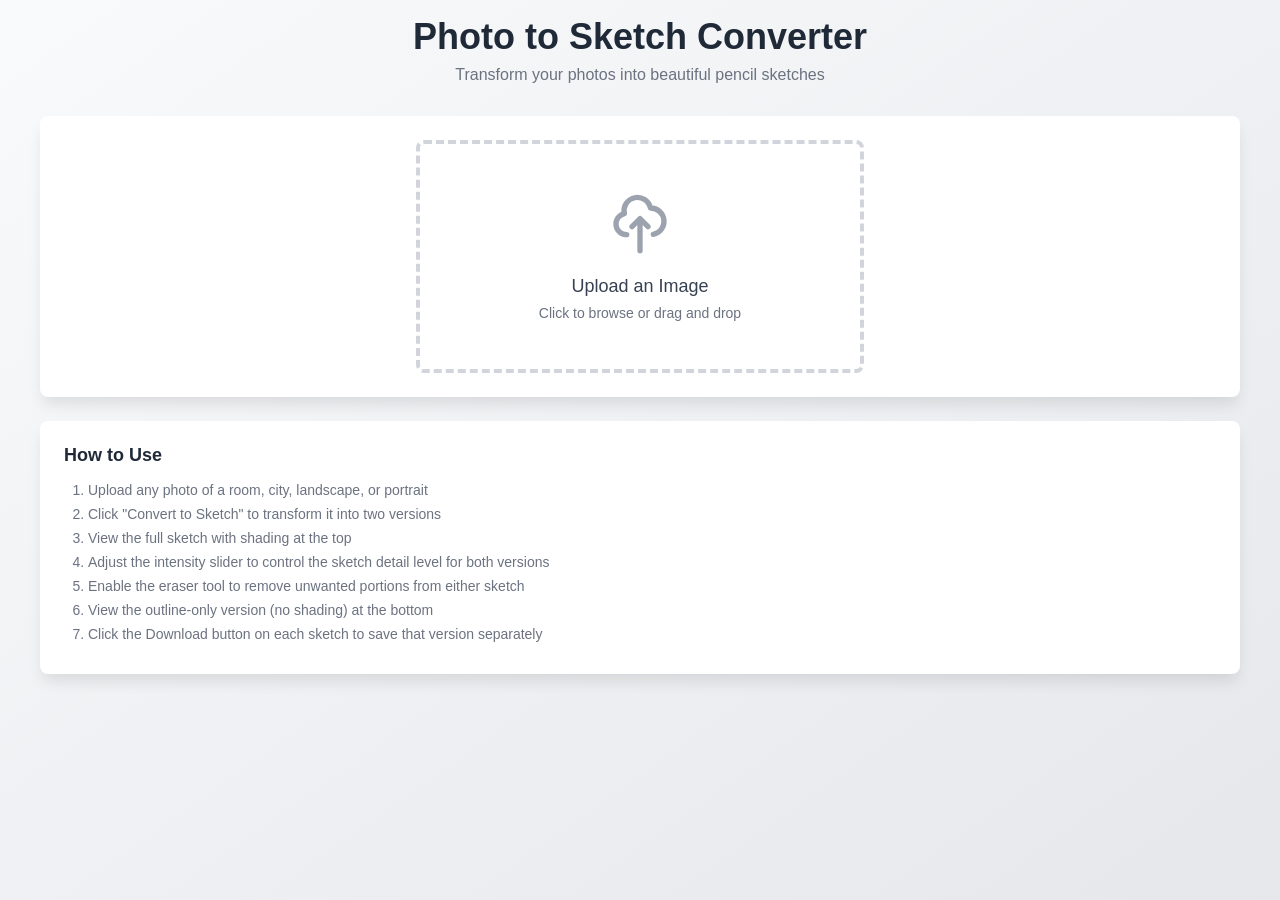
<file: Index.html>
<!DOCTYPE html>
<html lang="en">
<head>
    <meta charset="UTF-8">
    <meta name="viewport" content="width=device-width, initial-scale=1.0">
    <title>Photo to Sketch Converter</title>
    <style>
        *{margin:0;padding:0;box-sizing:border-box}body{font-family:-apple-system,BlinkMacSystemFont,'Segoe UI',Roboto,Arial,sans-serif;background:linear-gradient(to bottom right,#f9fafb,#e5e7eb);min-height:100vh;padding:1rem}.container{max-width:1200px;margin:0 auto}.header{text-align:center;margin-bottom:2rem}.header h1{font-size:2rem;font-weight:bold;color:#1f2937;margin-bottom:.5rem}.header p{color:#6b7280}.card{background:white;border-radius:.5rem;box-shadow:0 10px 15px -3px rgba(0,0,0,.1);padding:1.5rem;margin-bottom:1.5rem}.upload-area{border:4px dashed #d1d5db;border-radius:.5rem;padding:3rem;text-align:center;cursor:pointer;transition:border-color .3s;max-width:28rem;margin:0 auto}.upload-area:hover{border-color:#60a5fa}.upload-icon{width:4rem;height:4rem;margin:0 auto 1rem;color:#9ca3af}.upload-area h3{font-size:1.125rem;font-weight:500;color:#374151;margin-bottom:.5rem}.upload-area p{font-size:.875rem;color:#6b7280}.hidden{display:none!important}.btn{padding:.5rem 1rem;border-radius:.5rem;font-weight:500;cursor:pointer;border:none;transition:all .3s;font-size:.875rem;display:inline-flex;align-items:center;gap:.5rem}.btn-primary{background:#2563eb;color:white}.btn-primary:hover:not(:disabled){background:#1d4ed8}.btn-primary:disabled{background:#9ca3af;cursor:not-allowed}.btn-secondary{background:#e5e7eb;color:#374151}.btn-secondary:hover{background:#d1d5db}.btn-success{background:#16a34a;color:white}.btn-success:hover{background:#15803d}.btn-warning{background:#d97706;color:white}.btn-warning:hover{background:#b45309}.btn-outline-warning{background:white;color:#d97706;border:2px solid #d97706}.btn-outline-warning:hover{background:#fef3c7}.grid{display:grid;gap:1.5rem}.grid-2{grid-template-columns:1fr}@media (min-width:768px){.grid-2{grid-template-columns:repeat(2,1fr)}.header h1{font-size:2.25rem}}.image-container{border:2px solid #e5e7eb;border-radius:.5rem;overflow:hidden;background:#f9fafb;position:relative;min-height:250px}.image-container.white-bg{background:white}.image-container img,.image-container canvas{width:100%;height:auto;display:block}.canvas-cursor-crosshair{cursor:crosshair}.placeholder{position:absolute;inset:0;display:flex;align-items:center;justify-content:center;text-align:center;padding:2rem}.placeholder-icon{width:3rem;height:3rem;margin:0 auto .5rem;color:#d1d5db}.placeholder p{font-size:.875rem;color:#9ca3af}.slider-container{margin:1rem 0}.slider-container label{display:block;font-size:.875rem;font-weight:500;color:#374151;margin-bottom:.5rem}.slider-wrapper{display:flex;align-items:center;gap:1rem}.slider{flex:1;height:.5rem;border-radius:.25rem;background:#e5e7eb;outline:none}.slider::-webkit-slider-thumb{width:1.25rem;height:1.25rem;border-radius:50%;background:#2563eb;cursor:pointer}.slider::-moz-range-thumb{width:1.25rem;height:1.25rem;border-radius:50%;background:#2563eb;cursor:pointer;border:none}.slider-value{min-width:3rem;text-align:right;font-size:.875rem;color:#6b7280}.eraser-panel{padding:1rem;background:#fef3c7;border-radius:.5rem;border:1px solid #fcd34d;margin:1rem 0}.eraser-header{display:flex;align-items:center;justify-content:space-between;margin-bottom:1rem;gap:1rem;flex-wrap:wrap}.eraser-info{display:flex;align-items:center;gap:.75rem}.eraser-icon{width:2.5rem;height:2.5rem;background:white;border-radius:.5rem;display:flex;align-items:center;justify-content:center;flex-shrink:0}.eraser-circle{width:1.5rem;height:1.5rem;background:#1f2937;border-radius:50%}.eraser-text h4{font-weight:500;color:#1f2937;margin-bottom:.25rem}.eraser-text p{font-size:.875rem;color:#6b7280}.eraser-controls{padding-top:1rem;border-top:1px solid #fcd34d}.format-options{display:flex;gap:1rem;flex-wrap:wrap;margin-top:.5rem}.format-option{display:flex;align-items:center;gap:.5rem;cursor:pointer}.format-option input[type="radio"]{width:1rem;height:1rem;cursor:pointer}.format-option label{font-size:.875rem;color:#374151;cursor:pointer}.section-header{display:flex;justify-content:space-between;align-items:center;margin-bottom:.5rem;flex-wrap:wrap;gap:.5rem}.section-header h3{font-weight:500;color:#374151}.instructions{background:white;border-radius:.5rem;box-shadow:0 10px 15px -3px rgba(0,0,0,.1);padding:1.5rem}.instructions h3{font-size:1.125rem;font-weight:600;color:#1f2937;margin-bottom:1rem}.instructions ol{padding-left:1.5rem;color:#6b7280;font-size:.875rem}.instructions li{margin-bottom:.5rem}.button-group{display:flex;gap:1rem;justify-content:center;padding-top:1rem}.top-controls{display:flex;justify-content:space-between;align-items:center;margin-bottom:1rem;flex-wrap:wrap;gap:.5rem}.top-controls h2{font-size:1.25rem;font-weight:600;color:#1f2937}
    </style>
</head>
<body>
    <div class="container">
        <div class="header">
            <h1>Photo to Sketch Converter</h1>
            <p>Transform your photos into beautiful pencil sketches</p>
        </div>
        <div class="card">
            <input type="file" id="fileInput" accept="image/*" class="hidden">
            <div id="uploadArea" class="upload-area">
                <svg class="upload-icon" fill="none" stroke="currentColor" viewBox="0 0 24 24"><path stroke-linecap="round" stroke-linejoin="round" stroke-width="2" d="M7 16a4 4 0 01-.88-7.903A5 5 0 1115.9 6L16 6a5 5 0 011 9.9M15 13l-3-3m0 0l-3 3m3-3v12"></path></svg>
                <h3>Upload an Image</h3>
                <p>Click to browse or drag and drop</p>
            </div>
            <div id="contentArea" class="hidden">
                <div class="top-controls">
                    <h2>Your Images</h2>
                    <button id="resetBtn" class="btn btn-secondary"><svg width="16" height="16" fill="none" stroke="currentColor" viewBox="0 0 24 24"><path stroke-linecap="round" stroke-linejoin="round" stroke-width="2" d="M6 18L18 6M6 6l12 12"></path></svg>Reset</button>
                </div>
                <div class="grid grid-2">
                    <div>
                        <h3 style="margin-bottom:.5rem;font-weight:500;color:#374151">Original Photo</h3>
                        <div class="image-container"><img id="originalImg" alt="Original"></div>
                    </div>
                    <div>
                        <div class="section-header">
                            <h3>Full Sketch with Shading</h3>
                            <button id="downloadShadedBtn" class="btn btn-success hidden"><svg width="16" height="16" fill="none" stroke="currentColor" viewBox="0 0 24 24"><path stroke-linecap="round" stroke-linejoin="round" stroke-width="2" d="M4 16v1a3 3 0 003 3h10a3 3 0 003-3v-1m-4-4l-4 4m0 0l-4-4m4 4V4"></path></svg>Download</button>
                        </div>
                        <div class="image-container">
                            <canvas id="displayCanvas"></canvas>
                            <div id="shadedPlaceholder" class="placeholder"><div><svg class="placeholder-icon" fill="none" stroke="currentColor" viewBox="0 0 24 24"><path stroke-linecap="round" stroke-linejoin="round" stroke-width="2" d="M4 16l4.586-4.586a2 2 0 012.828 0L16 16m-2-2l1.586-1.586a2 2 0 012.828 0L20 14m-6-6h.01M6 20h12a2 2 0 002-2V6a2 2 0 00-2-2H6a2 2 0 00-2 2v12a2 2 0 002 2z"></path></svg><p>Click "Convert to Sketch" to generate</p></div></div>
                        </div>
                    </div>
                </div>
                <div class="slider-container"><label>Sketch Intensity</label><div class="slider-wrapper"><input type="range" id="intensitySlider" class="slider" min="20" max="100" value="50" disabled><span class="slider-value" id="intensityValue">50%</span></div></div>
                <div id="eraserPanel" class="eraser-panel hidden">
                    <div class="eraser-header">
                        <div class="eraser-info"><div class="eraser-icon"><div class="eraser-circle"></div></div><div class="eraser-text"><h4>Eraser Tool</h4><p>Remove unwanted parts</p></div></div>
                        <button id="eraserToggleBtn" class="btn btn-outline-warning">Enable</button>
                    </div>
                    <div id="eraserControls" class="eraser-controls hidden">
                        <div class="slider-container"><label>Eraser Size: <span id="eraserSizeValue">20</span>px</label><input type="range" id="eraserSizeSlider" class="slider" min="5" max="50" value="20"></div>
                        <button id="undoEraserBtn" class="btn btn-secondary" style="width:100%;margin-top:.5rem">Undo All Erasing</button>
                        <p style="font-size:.75rem;color:#6b7280;margin-top:.5rem">Tap and drag on either sketch to erase parts</p>
                    </div>
                </div>
                <div class="slider-container"><label>Download Format</label><div class="format-options"><div class="format-option"><input type="radio" id="formatJpeg" name="format" value="jpeg" checked><label for="formatJpeg">JPEG (smaller file)</label></div><div class="format-option"><input type="radio" id="formatPng" name="format" value="png"><label for="formatPng">PNG (higher quality)</label></div></div></div>
                <div id="outlineSection" class="hidden" style="margin-top:1.5rem">
                    <div class="section-header"><h3>Outline Sketch (No Shading)</h3><button id="downloadOutlineBtn" class="btn btn-success hidden"><svg width="16" height="16" fill="none" stroke="currentColor" viewBox="0 0 24 24"><path stroke-linecap="round" stroke-linejoin="round" stroke-width="2" d="M4 16v1a3 3 0 003 3h10a3 3 0 003-3v-1m-4-4l-4 4m0 0l-4-4m4 4V4"></path></svg>Download</button></div>
                    <div class="image-container white-bg"><canvas id="outlineDisplayCanvas"></canvas><div id="outlinePlaceholder" class="placeholder"><div><svg class="placeholder-icon" fill="none" stroke="currentColor" viewBox="0 0 24 24"><path stroke-linecap="round" stroke-linejoin="round" stroke-width="2" d="M4 16l4.586-4.586a2 2 0 012.828 0L16 16m-2-2l1.586-1.586a2 2 0 012.828 0L20 14m-6-6h.01M6 20h12a2 2 0 002-2V6a2 2 0 00-2-2H6a2 2 0 00-2 2v12a2 2 0 002 2z"></path></svg><p>Generating outline version...</p></div></div></div>
                </div>
                <div class="button-group"><button id="convertBtn" class="btn btn-primary" style="padding:.75rem 1.5rem;font-size:1rem">Convert to Sketch</button></div>
            </div>
        </div>
        <canvas id="processCanvas" class="hidden"></canvas>
        <canvas id="outlineCanvas" class="hidden"></canvas>
        <div class="instructions"><h3>How to Use</h3><ol><li>Upload any photo of a room, city, landscape, or portrait</li><li>Click "Convert to Sketch" to transform it into two versions</li><li>View the full sketch with shading at the top</li><li>Adjust the intensity slider to control the sketch detail level for both versions</li><li>Enable the eraser tool to remove unwanted portions from either sketch</li><li>View the outline-only version (no shading) at the bottom</li><li>Click the Download button on each sketch to save that version separately</li></ol></div>
    </div>
    <script>
        let originalImage = null;
        let sketchGenerated = false;
        let eraserMode = false;
        let isDrawing = false;
        let activeCanvas = null;

        const fileInput = document.getElementById('fileInput');
        const uploadArea = document.getElementById('uploadArea');
        const contentArea = document.getElementById('contentArea');
        const originalImg = document.getElementById('originalImg');
        const displayCanvas = document.getElementById('displayCanvas');
        const outlineDisplayCanvas = document.getElementById('outlineDisplayCanvas');
        const processCanvas = document.getElementById('processCanvas');
        const outlineCanvas = document.getElementById('outlineCanvas');
        const convertBtn = document.getElementById('convertBtn');
        const resetBtn = document.getElementById('resetBtn');
        const intensitySlider = document.getElementById('intensitySlider');
        const intensityValue = document.getElementById('intensityValue');
        const downloadShadedBtn = document.getElementById('downloadShadedBtn');
        const downloadOutlineBtn = document.getElementById('downloadOutlineBtn');
        const eraserToggleBtn = document.getElementById('eraserToggleBtn');
        const eraserPanel = document.getElementById('eraserPanel');
        const eraserControls = document.getElementById('eraserControls');
        const eraserSizeSlider = document.getElementById('eraserSizeSlider');
        const eraserSizeValue = document.getElementById('eraserSizeValue');
        const undoEraserBtn = document.getElementById('undoEraserBtn');
        const shadedPlaceholder = document.getElementById('shadedPlaceholder');
        const outlinePlaceholder = document.getElementById('outlinePlaceholder');
        const outlineSection = document.getElementById('outlineSection');

        uploadArea.addEventListener('click', () => fileInput.click());

        fileInput.addEventListener('change', (e) => {
            const file = e.target.files[0];
            if (file && file.type.startsWith('image/')) {
                const reader = new FileReader();
                reader.onload = (event) => {
                    originalImage = event.target.result;
                    originalImg.src = originalImage;
                    uploadArea.classList.add('hidden');
                    contentArea.classList.remove('hidden');
                    sketchGenerated = false;
                };
                reader.readAsDataURL(file);
            }
        });

        resetBtn.addEventListener('click', () => {
            originalImage = null;
            sketchGenerated = false;
            eraserMode = false;
            fileInput.value = '';
            uploadArea.classList.remove('hidden');
            contentArea.classList.add('hidden');
            convertBtn.classList.remove('hidden');
            downloadShadedBtn.classList.add('hidden');
            downloadOutlineBtn.classList.add('hidden');
            eraserPanel.classList.add('hidden');
            outlineSection.classList.add('hidden');
            intensitySlider.disabled = true;
            intensitySlider.value = 50;
            intensityValue.textContent = '50%';
        });

        convertBtn.addEventListener('click', convertToSketch);

        intensitySlider.addEventListener('input', (e) => {
            intensityValue.textContent = e.target.value + '%';
            if (sketchGenerated) {
                convertToSketch();
            }
        });

        eraserToggleBtn.addEventListener('click', () => {
            eraserMode = !eraserMode;
            if (eraserMode) {
                eraserToggleBtn.textContent = 'Enabled';
                eraserToggleBtn.classList.remove('btn-outline-warning');
                eraserToggleBtn.classList.add('btn-warning');
                eraserControls.classList.remove('hidden');
                displayCanvas.classList.add('canvas-cursor-crosshair');
                outlineDisplayCanvas.classList.add('canvas-cursor-crosshair');
            } else {
                eraserToggleBtn.textContent = 'Enable';
                eraserToggleBtn.classList.remove('btn-warning');
                eraserToggleBtn.classList.add('btn-outline-warning');
                eraserControls.classList.add('hidden');
                displayCanvas.classList.remove('canvas-cursor-crosshair');
                outlineDisplayCanvas.classList.remove('canvas-cursor-crosshair');
            }
        });

        eraserSizeSlider.addEventListener('input', (e) => {
            eraserSizeValue.textContent = e.target.value;
        });

        undoEraserBtn.addEventListener('click', () => {
            const displayCtx = displayCanvas.getContext('2d');
            displayCtx.clearRect(0, 0, displayCanvas.width, displayCanvas.height);
            displayCtx.drawImage(processCanvas, 0, 0);

            const outlineDisplayCtx = outlineDisplayCanvas.getContext('2d');
            outlineDisplayCtx.clearRect(0, 0, outlineDisplayCanvas.width, outlineDisplayCanvas.height);
            outlineDisplayCtx.drawImage(outlineCanvas, 0, 0);
        });

        downloadShadedBtn.addEventListener('click', () => downloadImage('shaded'));
        downloadOutlineBtn.addEventListener('click', () => downloadImage('outline'));

        displayCanvas.addEventListener('mousedown', (e) => handleCanvasMouseDown(e, 'shaded'));
        displayCanvas.addEventListener('mousemove', (e) => handleCanvasMouseMove(e, 'shaded'));
        displayCanvas.addEventListener('mouseup', handleCanvasMouseUp);
        displayCanvas.addEventListener('mouseleave', handleCanvasMouseUp);
        displayCanvas.addEventListener('touchstart', (e) => handleCanvasTouchStart(e, 'shaded'));
        displayCanvas.addEventListener('touchmove', (e) => handleCanvasTouchMove(e, 'shaded'));
        displayCanvas.addEventListener('touchend', handleCanvasTouchEnd);

        outlineDisplayCanvas.addEventListener('mousedown', (e) => handleCanvasMouseDown(e, 'outline'));
        outlineDisplayCanvas.addEventListener('mousemove', (e) => handleCanvasMouseMove(e, 'outline'));
        outlineDisplayCanvas.addEventListener('mouseup', handleCanvasMouseUp);
        outlineDisplayCanvas.addEventListener('mouseleave', handleCanvasMouseUp);
        outlineDisplayCanvas.addEventListener('touchstart', (e) => handleCanvasTouchStart(e, 'outline'));
        outlineDisplayCanvas.addEventListener('touchmove', (e) => handleCanvasTouchMove(e, 'outline'));
        outlineDisplayCanvas.addEventListener('touchend', handleCanvasTouchEnd);

        function handleCanvasMouseDown(e, canvasType) {
            if (!eraserMode) return;
            activeCanvas = canvasType;
            isDrawing = true;
            erase(e, canvasType);
        }

        function handleCanvasMouseMove(e, canvasType) {
            if (!eraserMode || !isDrawing || activeCanvas !== canvasType) return;
            erase(e, canvasType);
        }

        function handleCanvasMouseUp() {
            isDrawing = false;
            activeCanvas = null;
        }

        function handleCanvasTouchStart(e, canvasType) {
            if (!eraserMode) return;
            e.preventDefault();
            activeCanvas = canvasType;
            isDrawing = true;
            const touch = e.touches[0];
            erase(touch, canvasType);
        }

        function handleCanvasTouchMove(e, canvasType) {
            if (!eraserMode || !isDrawing || activeCanvas !== canvasType) return;
            e.preventDefault();
            const touch = e.touches[0];
            erase(touch, canvasType);
        }

        function handleCanvasTouchEnd(e) {
            e.preventDefault();
            isDrawing = false;
            activeCanvas = null;
        }

        function erase(e, canvasType) {
            const canvas = canvasType === 'outline' ? outlineDisplayCanvas : displayCanvas;
            const ctx = canvas.getContext('2d');
            const rect = canvas.getBoundingClientRect();

            const scaleX = canvas.width / rect.width;
            const scaleY = canvas.height / rect.height;

            const clientX = e.clientX || (e.touches && e.touches[0] ? e.touches[0].clientX : 0);
            const clientY = e.clientY || (e.touches && e.touches[0] ? e.touches[0].clientY : 0);

            const x = (clientX - rect.left) * scaleX;
            const y = (clientY - rect.top) * scaleY;

            ctx.save();
            ctx.globalCompositeOperation = 'destination-out';
            ctx.fillStyle = 'rgba(0,0,0,1)';
            ctx.beginPath();
            ctx.arc(x, y, parseInt(eraserSizeSlider.value) * scaleX, 0, Math.PI * 2);
            ctx.fill();
            ctx.restore();
        }

        function convertToSketch() {
            if (!originalImage) return;

            convertBtn.disabled = true;
            convertBtn.textContent = 'Processing...';

            const img = new Image();
            img.onload = () => {
                const ctx = processCanvas.getContext('2d');
                processCanvas.width = img.width;
                processCanvas.height = img.height;
                ctx.drawImage(img, 0, 0);

                const imageData = ctx.getImageData(0, 0, processCanvas.width, processCanvas.height);
                const data = imageData.data;

                for (let i = 0; i < data.length; i += 4) {
                    const gray = data[i] * 0.299 + data[i + 1] * 0.587 + data[i + 2] * 0.114;
                    data[i] = gray;
                    data[i + 1] = gray;
                    data[i + 2] = gray;
                }

                ctx.putImageData(imageData, 0, 0);

                const grayData = ctx.getImageData(0, 0, processCanvas.width, processCanvas.height);
                const edges = ctx.createImageData(processCanvas.width, processCanvas.height);

                const sobelX = [[-1, 0, 1], [-2, 0, 2], [-1, 0, 1]];
                const sobelY = [[-1, -2, -1], [0, 0, 0], [1, 2, 1]];

                const intensityFactor = parseInt(intensitySlider.value) / 50;

                for (let y = 1; y < processCanvas.height - 1; y++) {
                    for (let x = 1; x < processCanvas.width - 1; x++) {
                        let pixelX = 0;
                        let pixelY = 0;

                        for (let ky = -1; ky <= 1; ky++) {
                            for (let kx = -1; kx <= 1; kx++) {
                                const idx = ((y + ky) * processCanvas.width + (x + kx)) * 4;
                                const gray = grayData.data[idx];
                                pixelX += gray * sobelX[ky + 1][kx + 1];
                                pixelY += gray * sobelY[ky + 1][kx + 1];
                            }
                        }

                        const magnitude = Math.sqrt(pixelX * pixelX + pixelY * pixelY);
                        const edgeValue = 255 - Math.min(255, magnitude * intensityFactor);

                        const idx = (y * processCanvas.width + x) * 4;
                        edges.data[idx] = edgeValue;
                        edges.data[idx + 1] = edgeValue;
                        edges.data[idx + 2] = edgeValue;
                        edges.data[idx + 3] = 255;
                    }
                }

                ctx.putImageData(edges, 0, 0);

                displayCanvas.width = processCanvas.width;
                displayCanvas.height = processCanvas.height;
                const displayCtx = displayCanvas.getContext('2d');
                displayCtx.drawImage(processCanvas, 0, 0);

                generateOutlineVersion();

                shadedPlaceholder.classList.add('hidden');
                convertBtn.classList.add('hidden');
                downloadShadedBtn.classList.remove('hidden');
                eraserPanel.classList.remove('hidden');
                outlineSection.classList.remove('hidden');
                intensitySlider.disabled = false;
                sketchGenerated = true;
                convertBtn.disabled = false;
                convertBtn.textContent = 'Convert to Sketch';
            };

            img.src = originalImage;
        }

        function generateOutlineVersion() {
            const ctx = outlineCanvas.getContext('2d');
            outlineCanvas.width = processCanvas.width;
            outlineCanvas.height = processCanvas.height;

            const sourceData = processCanvas.getContext('2d').getImageData(0, 0, processCanvas.width, processCanvas.height);
            const outlineData = ctx.createImageData(outlineCanvas.width, outlineCanvas.height);

            const threshold = 130;

            for (let i = 0; i < sourceData.data.length; i += 4) {
                const brightness = sourceData.data[i];

                if (brightness < threshold) {
                    outlineData.data[i] = 0;
                    outlineData.data[i + 1] = 0;
                    outlineData.data[i + 2] = 0;
                    outlineData.data[i + 3] = 255;
                } else {
                    outlineData.data[i] = 255;
                    outlineData.data[i + 1] = 255;
                    outlineData.data[i + 2] = 255;
                    outlineData.data[i + 3] = 255;
                }
            }

            ctx.putImageData(outlineData, 0, 0);

            outlineDisplayCanvas.width = outlineCanvas.width;
            outlineDisplayCanvas.height = outlineCanvas.height;
            const outlineDisplayCtx = outlineDisplayCanvas.getContext('2d');
            outlineDisplayCtx.drawImage(outlineCanvas, 0, 0);

            outlinePlaceholder.classList.add('hidden');
            downloadOutlineBtn.classList.remove('hidden');
        }

        function downloadImage(version) {
            const sourceCanvas = version === 'shaded' ? displayCanvas : outlineDisplayCanvas;
            const format = document.querySelector('input[name="format"]:checked').value;

            const exportCanvas = document.createElement('canvas');
            exportCanvas.width = sourceCanvas.width;
            exportCanvas.height = sourceCanvas.height;
            const exportCtx = exportCanvas.getContext('2d');

            if (format === 'jpeg') {
                exportCtx.fillStyle = 'white';
                exportCtx.fillRect(0, 0, exportCanvas.width, exportCanvas.height);
            }
            
            exportCtx.drawImage(sourceCanvas, 0, 0);

            const mimeType = format === 'jpeg' ? 'image/jpeg' : 'image/png';
            const extension = format === 'jpeg' ? 'jpg' : 'png';
            const quality = format === 'jpeg' ? 0.95 : 1.0;

            const dataUrl = exportCanvas.toDataURL(mimeType, quality);

            const link = document.createElement('a');
            link.download = 'sketch-' + version + '.' + extension;
            link.href = dataUrl;
            document.body.appendChild(link);
            link.click();
            document.body.removeChild(link);
        }
    </script>
</body>
</html>
</file>
